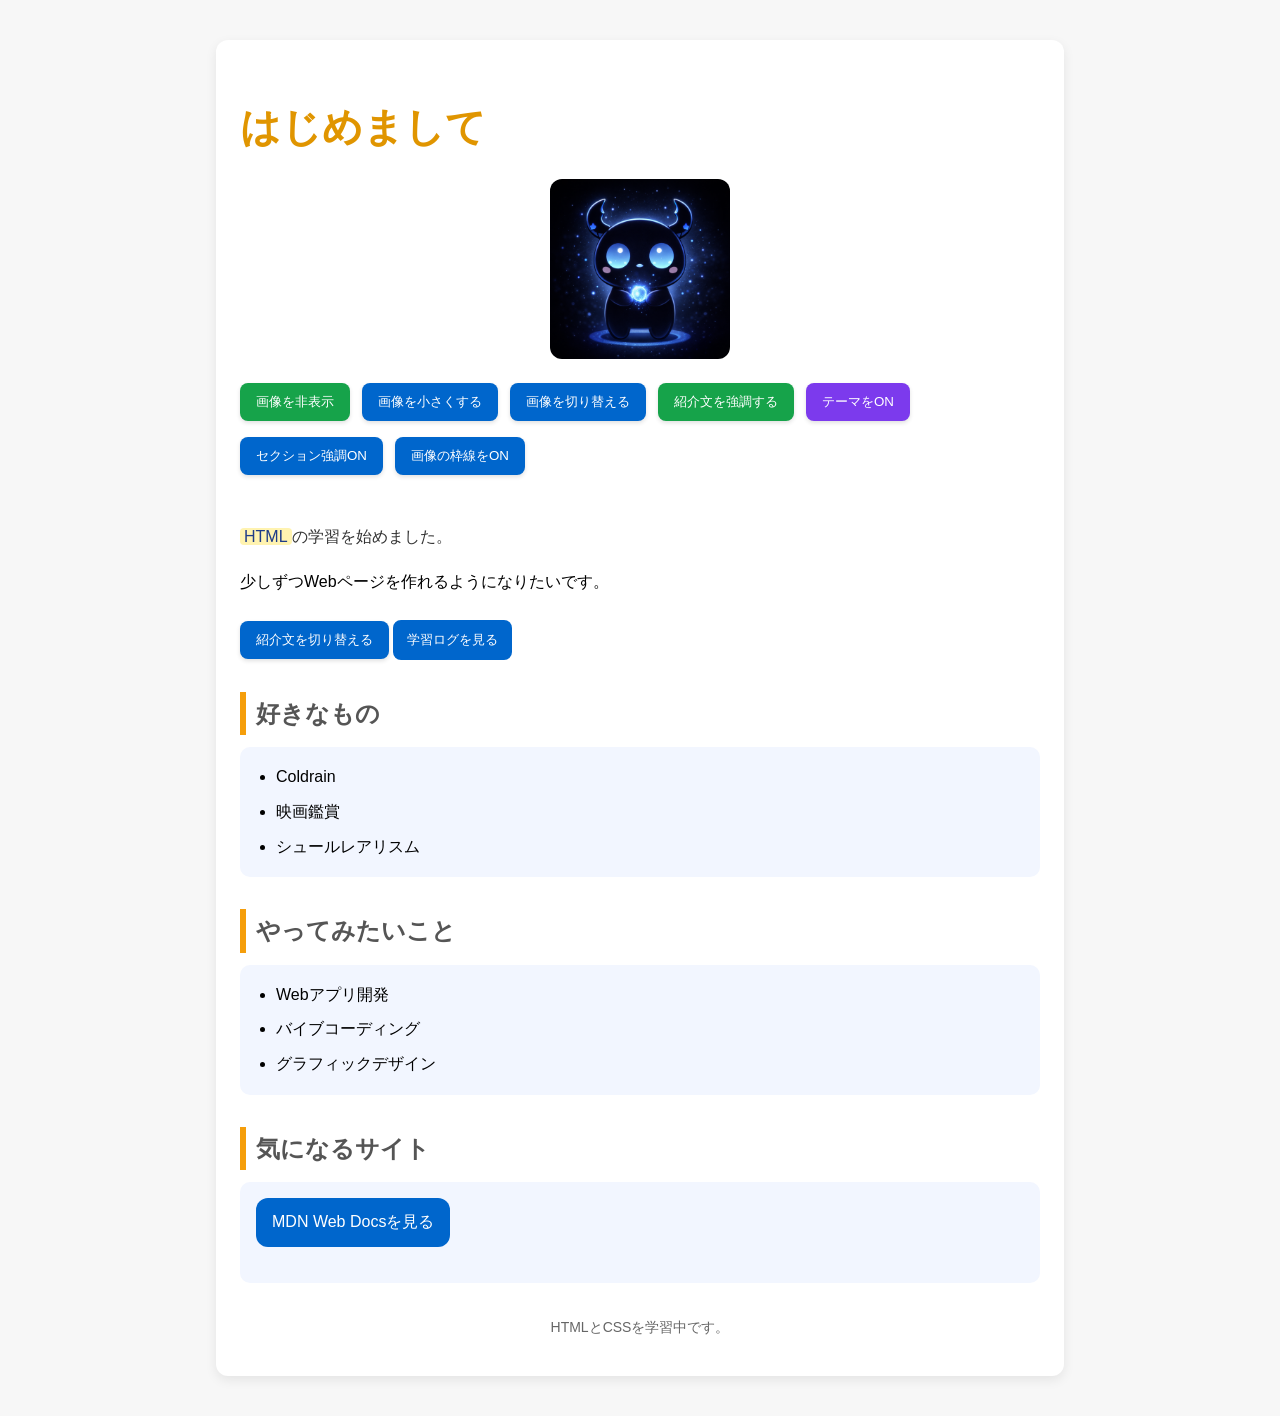
<file: index.html>
<!DOCTYPE html>
<html lang="ja">
<head>
  <meta charset="UTF-8" />
  <meta name="viewport" content="width=device-width, initial-scale=1.0" />
  <title>自己紹介ページ</title>
  <link rel="stylesheet" href="style.css" />
</head>
<body>
  <main class="card">
    <header>
       <!--ページのタイトル-->
      <h1 class="title">はじめまして</h1>
      <!--プロフィール画像-->
      <img class="profile-image" src="profile.png" alt="プロフィール画像" />
      <div class="button-group">
        <!--画像の表示・非表示ボタン-->
        <button id="toggle-image-button" class="action-button action-button-green">画像を非表示</button>
        <!--画像サイズ変更ボタン-->
        <button id="resize-image-button" class="action-button">画像を小さくする</button>
        <!--画像切り替えボタン-->
        <button id="change-image-button" class="action-button">画像を切り替える</button>
        <!--紹介文強調ボタン-->
        <button id="toggle-highlight-button" class="action-button action-button-green">紹介文を強調する</button>
        <!--テーマ切り替えボタン-->
        <button id="toggle-theme-button" class="action-button action-button-purple">テーマをON</button>
        <!--セクション強調ボタン-->
        <button id="toggle-box-style-button" class="action-button">セクション強調ON</button>
        <!--画像枠線の切り替えボタン-->
        <button id="toggle-image-frame-button" class="action-button">画像の枠線をON</button>
      </div>

      <!-- 自己紹介文 -->
      <div class="intro-area">
        <p class="highlight" id="intro-text"><span class="marker">HTML</span>の学習を始めました。</p>
        <p id="message">少しずつWebページを作れるようになりたいです。</p> 
        <button class="action-button message-button" id="change-button">紹介文を切り替える</button>
        
        <a class="buttonlink log-link" href="learning-log.html">学習ログを見る</a>
      </div>
    </header>
    
    <!--好きなもの-->
    <section>
      <h2 class="section-title">好きなもの</h2>
      <div class="section-box">
        <ul>
          <li>Coldrain</li>
          <li>映画鑑賞</li>
          <li>シュールレアリスム</li>
        </ul>
      </div>
    </section>
    <!--やってみたいこと-->
    <section>     
      <h2 class="section-title">やってみたいこと</h2>
      <div class="section-box">
        <ul>
          <li>Webアプリ開発</li>
          <li>バイブコーディング</li>
          <li>グラフィックデザイン</li>
        </ul>
      </div>
    </section>
    
    <!--リンク-->
    <section>     
      <h2 class="section-title">気になるサイト</h2>
        <div class="section-box">
         <p>
           <a class="buttonlink" href="https://developer.mozilla.org/ja/" target="_blank">MDN Web Docsを見る</a>
         </p>
        </div>
    </section>

    <footer>
      <p>HTMLとCSSを学習中です。</p>
    </footer>  
    <script src="script.js"></script>
  </main> 
</body>
</html>
</file>
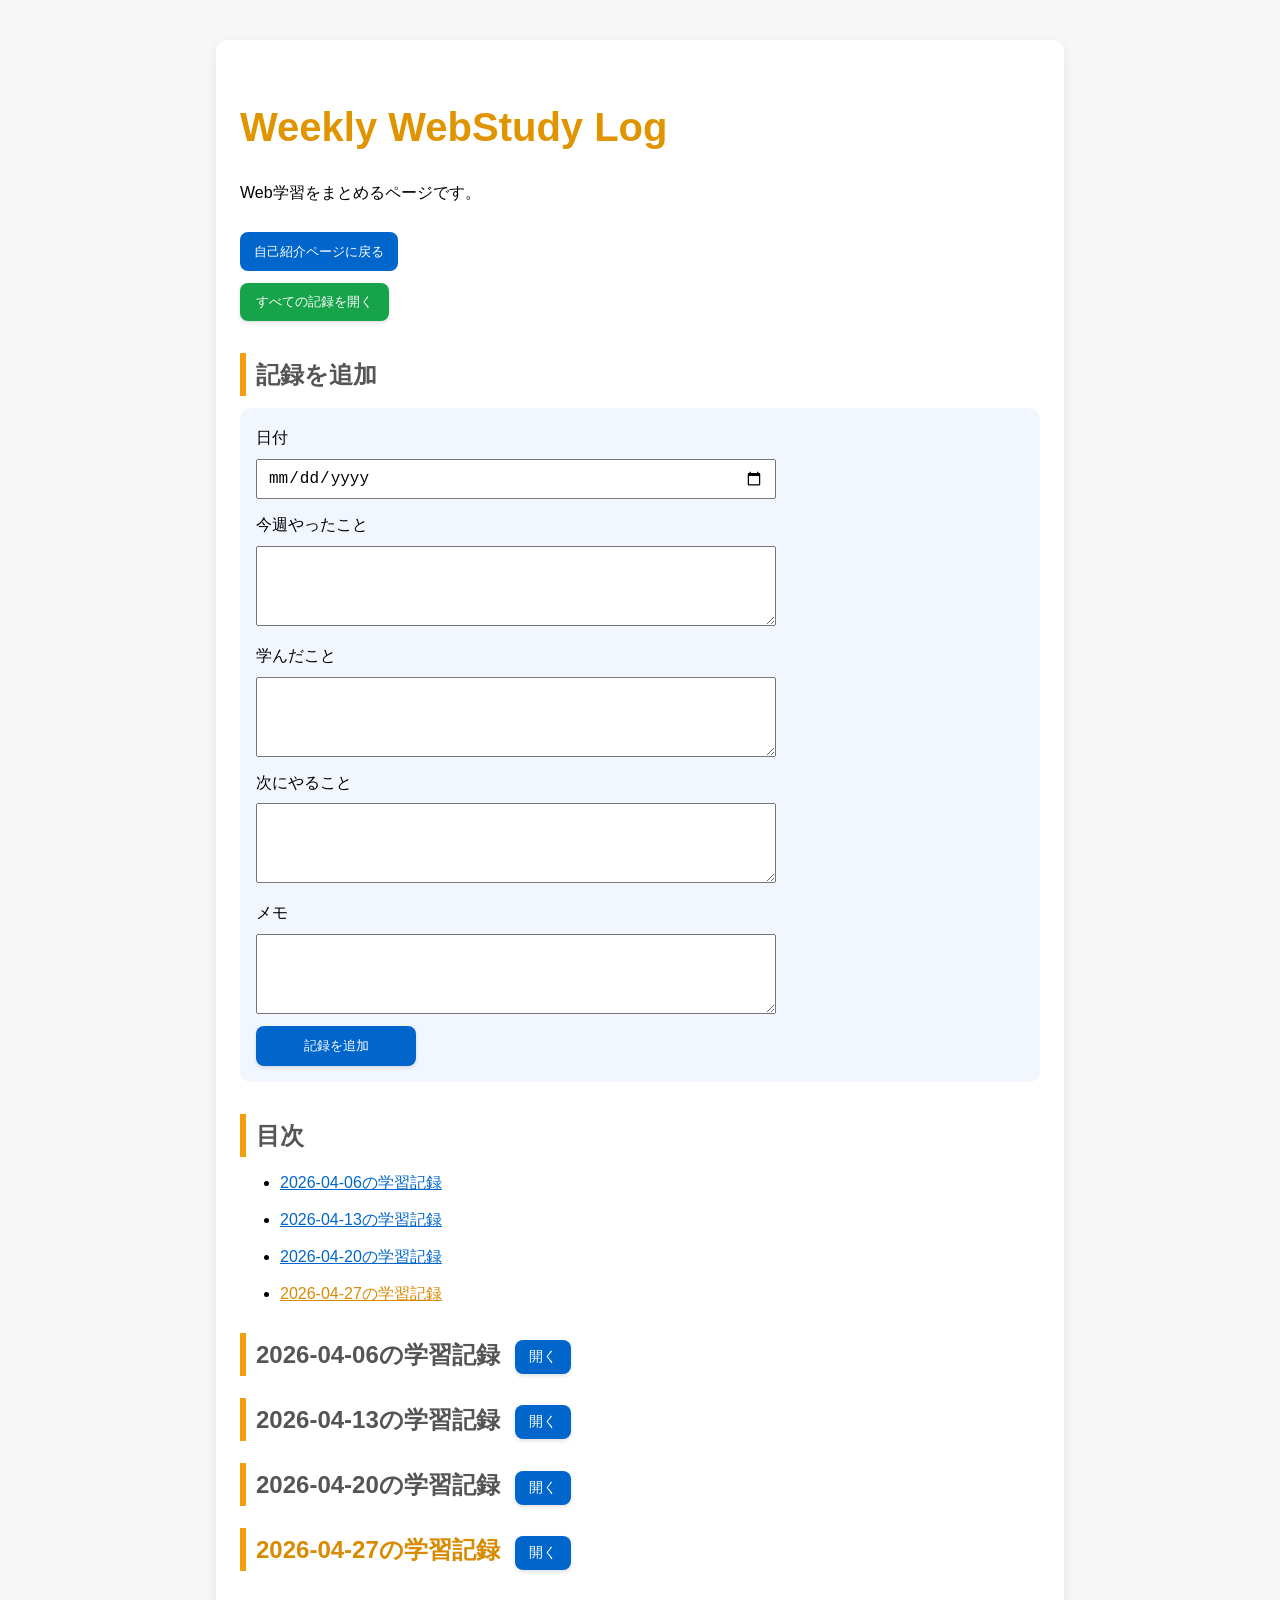
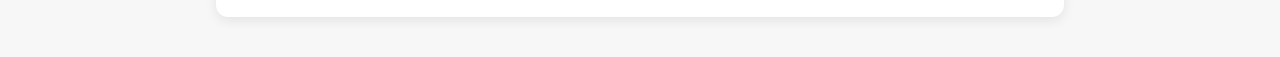
<file: learning-log.html>
<!DOCTYPE html>
<html lang="ja">
  <head>
    <meta charset="UTF-8" />
    <meta name="viewport" content="width=device-width,initial-scale=1.0" />
    <title>Weekly WebStudy Log</title>
    <link rel="stylesheet" href="style.css" />
  </head>
    <body class="learning-log-page">
      <main class="card">
        <header>
          <h1>Weekly WebStudy Log</h1>
          <p>Web学習をまとめるページです。</p>
          <a class="buttonlink log-link" href="index.html">自己紹介ページに戻る</a>

          <div class="log-controls">
            <button class="action-button action-button-green" id="toggle-all-button">すべての記録を開く</button>
          </div>
          
          <section class="log-form-section">
            <h2 class="section-title">記録を追加</h2>
            <div class="section-box">
              <div class="log-form">
                <div class="form-row">
                  <label class="form-field">
                    <span>日付</span>
                    <input type="date" id="log-date">
                  </label>
                  
                  <label class="form-field form-field-done">
                    <span>今週やったこと</span>
                    <textarea id="log-done"></textarea>
                  </label>
                </div>

                <div class="form-row">
                  <label class="form-field form-field-learned">
                    <span>学んだこと</span>
                    <textarea id="log-learned"></textarea>
                  </label>
                  
                  <label class="form-field form-field-next">
                    <span>次にやること</span>
                    <textarea id="log-next"></textarea>
                  </label>                  
                </div>

                <div class="form-row">
                  <label class="form-field form-field-memo">
                    <span>メモ</span>
                    <textarea id="log-memo"></textarea>
                  </label>

                  <button class="action-button add-log-button" id="add-log-button">記録を追加</button>
                </div>              
              </div>
            </div>
          </section>

          <section class="log-index">
            <h2 class="section-title">目次</h2>
            <div>
              <ul id="logIndexList">
              </ul>
            </div>
          </section>
        </header>
      </main>
      <script src="logs-data.js"></script>
      <script src="learning-log.js"></script>
    </body>
</html>
</file>
<file: style.css>
/*ページ全体の設定*/
  body {
    font-family: sans-serif;
    line-height: 1.8;
    margin: 0;
    padding: 40px 20px;
    background-color: #f7f7f7;    
    font-size: 16px;
  }
  
  /*メインタイトル*/
  h1 {
    color: #e09500;
    margin-bottom: 16px;
    font-size: 40px;
  }

  /*セクション見出し*/
  h2 {
    color: #444444;
    margin-top: 32px;
    margin-bottom: 10px;
    font-size: 24px;
    border-left: 6px solid #f59e0b;
    padding-left: 10px;
  }
  
  h3{
    color: #1f3c88;
    margin-top: 24px;
    margin-bottom: 10px;
    font-size: 20px;
  }

  /*段落*/
  p{
    margin-bottom: 12px;    
  }

  ul{
    margin: 0;
  }

  a {
    color: #0066cc;
  }

  header{
    margin-bottom: 24px;
  }

  footer{
    margin-top: 32px;
    font-size: 14px;
    color: #666;
    text-align: center;
  }

  /*全体を囲むカード*/
  .card{
    background-color: white;
    padding: 24px;
    border-radius: 12px;
    box-shadow: 0 4px 12px rgba(0,0,0,0.08);
    max-width: 800px;
    margin: 0 auto;
  }

  /*プロフィール画像*/
  .profile-image{
    width: 180px;
    border-radius: 12px;
    margin: 0 auto 24px;
    display: block;
  }

  /*画像を縮小*/
 .small-image{
    width: 120px;
  }

  /*画像を非表示*/
  .hidden{
    display: none;
  }
  
  /*画像の枠線*/
  .image-framed{
    border: 4px solid #60a5fa;
    box-shadow: 0 4px 12px rgba(96,165,250,0.3);
  }
  
  /*紹介文エリア*/
  .intro-area{    
    margin-top: 16px;
    padding-top: 8px;
  }
    /*紹介文*/
  #message{
    margin-bottom: 12px;
  }

  /*紹介文の文字色変更*/
  .message-changed{
    color: #1f3c88;
  }

  /*紹介文の強調*/
  .highlight-mode{
    color: #0b57d0;
    background-color: #e8f0fe;
    border: 2px solid #a8c7fa;
    padding:  8px 12px;
    border-radius: 8px;
  }

  /*文字のハイライト*/
  .highlight{
    color: #333333;
  }

  /*一部分だけのマーカー*/
  .marker{
    background-color: #fff3b0;
    color: #1f3c88;
    padding: 0 4px;
    border-radius: 4px;
  }

  /*紹介文切替ボタン*/
  .message-button{
    margin-top: 0;
  }

  /*セクション*/
  section{
    margin-top: 24px;
  }

  /*セクションタイトル*/
  .section-title{
    color: #555;
    margin-bottom: 12px;
  }

  /*セクションボックス*/
  .section-box{
    background-color: #f2f6ff;
    padding: 16px;
    border-radius: 10px;
    margin-bottom: 10px;
  }

  .section-box ul{
    margin: 0;
    padding-left: 20px;
  }

  .section-box li{
    margin-bottom: 6px;
  }

  .section-box li:last-child{
    margin-bottom: 0;
  }
  .section-box p{
    margin: 0;
  }

  /*ボックスの強調*/
  .box-emphasis{
    border: 2px solid #93c5fd;
    box-shadow: 0 4px 12px rgba(59, 130, 246, 0.2);
  }

  /*ボタンをまとめるグループ*/
  .button-group{
    display: flex;
    flex-wrap: wrap;
    justify-content: flex-start;
    align-items: center;
    row-gap: 16px;
    column-gap: 12px;
    margin: 20px 0 24px;
  }

  /*ボタンの基本デザイン*/
  .action-button{
    background-color: #0066cc;
    color: white;
    border: none;
    padding: 10px 16px;
    border-radius: 8px;
    cursor: pointer;
    margin: 0;
    transition: all 0.2s ease;
    box-shadow: 0 2px 4px rgba(0,0,0,0.12);
  }

  /*アクションボタンのマウスホバー*/
  .action-button:hover{
    background-color: #005bb0;
    transform: translateY(-2px);
    box-shadow: 0 6px 14px rgba(0, 0, 0, 0.2);
  }
  
  /*ボタンがクリックされた時*/
  .action-button:active{
    transform: translateY(1px);
  }

  /*緑のボタン*/
  .action-button-green{
    background-color: #16a34a;
  }
  
  .action-button-green:hover{
    background-color: #15803d;
  }
  
  /*紫のボタン*/
  .action-button-purple{
    background-color: #7c3aed;
  }

  .action-button-purple:hover{
    background-color: #6d28d9;
  }

  .active-button{
    background-color: #0b57d0;
    box-shadow: 0 0 0 3px #cfe2ff;
  }

    /*ボタン風リンク*/
  .buttonlink{
    display: inline-block;
    background-color: #0066cc;
    color: white;
    text-decoration: none;
    padding: 10px 16px;
    border-radius: 12px;
    margin-bottom: 20px;
  }
  
  /*リンクボタンのマウスホバー*/
  .buttonlink:hover{
    background-color: #004c99;
  }

  /*学習ログリンク*/
  .log-link{
    display: inline-block;
    margin-top: 12px;
    margin-bottom: 0;
    padding: 8px 14px;
    border-radius: 8px;
    font-size: 13px;  
  }

  /*学習ログリンクのマウスホバー*/
  .log-link:hover{
    background-color: #004c99;
    transform: translateY(-2px);
    box-shadow: 0 6px 14px rgba(0, 0, 0, 0.2);
  }

  /*ダークモード*/
  .dark-mode{
        background-color: #334155;
        color: #f8fafc;
    }

  .dark-mode h1,
  .dark-mode h2,
  .dark-mode p,
  .dark-mode li{
    color: #f8fafc;
  } 

  .dark-mode #intro-text,
  .dark-mode #message{
      color: #f5f7ff;
  }

  .dark-mode #message.message-changed{
    color: #f5f7ff;
  }  

  .dark-mode .highlight-mode{
    color: #f8fafc;
    background-color: #1e3a5f;
    border: 2px solid #60affa;
  }

  .dark-mode .section-box{
    background-color: #334155;
  }

  .dark-mode .buttonlink{
    background-color: #3b82f6;
  }

  .dark-mode footer p{
    color: #f8fafc;
  }

  /*学習ログのヘッダー*/
  .log-header{
    display: flex;
    align-items: center;
    gap: 15px;
    margin-bottom: 8px;
  }

    /*学習ログのセクション*/
  .log-entry{
    margin-top: 16px;
    margin-bottom: 16px;
  }

  .log-entry .section-title{
    margin-top: 0px;
    margin-bottom: 6px;
  }

  /*学習ログの目次設定*/
  .log-index a{
    font-size: 16px;
  }

  .log-index li{
    margin-bottom: 8px;
  }

  /*学習記録の開閉*/
  .log-controls{
    display: flex;
    gap: 12px;
    margin-top: 12px;
    flex-wrap: wrap;
  }

  .log-toggle-button{
    padding: 8px 14px;
    font-size: 14px;
  }

  /*最新記録のタイトル強調*/
  .latest-log .section-title{
    color: #d88a00;
   }

   /*最新記録の強調*/
  .latest-log .section-box{
    border: 2px solid #93c5fd;
  }

  /*最新目次を強調*/
  .latest-log-link{
    color: #d88a00;
  }

    /*スマホ表示の設定*/
  @media (max-width: 600px){
    body {
      padding: 20px 12px;
    }

    .card {
      padding: 20px 16px;
    }

    h1 {
      font-size: 32px;
      margin-top: 0;
      margin-bottom: 12px;
    }
    
    .profile-image{
      width: 160px;
      margin: 0 auto 20px;
    }

    .profile-image.small-image{
      width: 120px;
    }

    /*スマホではボタンを1列表示にする*/
    .button-group{
      flex-direction: column;
      align-items: stretch;
    }

    .button-group .action-button{
      width: 85%;
      margin-left: auto;
      margin-right: auto;      
    }
    
    /*紹介文のサイズ*/
    #intro-text,
    #message{
      font-size: 14px;
      line-height: 1.6;      
    }

    /**紹介文の下の余白*/
    #message{
     margin-bottom: 10px;
    }

    .message-button{
      padding: 8px 14px;
      font-size: 15px;
    }

    .intro-area{
      margin-top: 12px;
      padding-top: 4px;
    }

    /*最初のセクションを少し下げる*/
    section:first-of-type{
      margin-top: 32px;
    }

    /*学習ログの設定*/
    .learning-log-page h1{
      font-size: 28px;      
    }

    .learning-log-page .section-title{
      font-size: 18px;
    }

    .learning-log-page .log-toggle-button{
      padding: 6px 12px;
      font-size: 13px;
    }
    
    /*学習ログの入力フォーム*/
    .log-form {
      flex-direction: column;
      align-items: stretch;
    }

    .form-row {
      flex-direction: column;
      align-items: stretch;
    }
  
    .form-field {
      width: 100%;
      flex-direction: column;
      align-items: stretch;
    }

    .form-field input,
    .form-field textarea,
    .add-log-button{
      width: 100%;
      box-sizing: border-box;
    }
    
    .form-field-memo {
      width: 100%;
    }

    .form-field-memo textarea {    
      width: 100%;
      box-sizing: border-box;
    }
  }

  /* 学習記録追加フォーム */
  .log-form {
    display: flex;
    flex-direction: column;
    gap: 16px;
  }
  
  .form-row {
    display: flex;
    flex-direction: column;
    align-items: stretch;
    gap: 12px;
  }
  
  /* 入力項目 */
  .form-field {
    display: flex;
    flex-direction: column;
    align-items: flex-start;
    gap: 6px;
  }

  .form-field span {
    width: auto;
    flex-shrink: 0;
  }

  .form-field label,
  .form-field {
    font-size: 16px;
  }
  
  /* 日付入力欄 */
  .form-field input,
  .form-field textarea {
    width: 100%;
    max-width: 520px;
    height: 40px;
    padding: 6px 10px;
    font-size: 16px;
    box-sizing: border-box;
  }
  
  /* メモ入力欄 */
  .form-field-memo textarea,
  .form-field-done textarea,
  .form-field-learned textarea,
  .form-field-next textarea {    
    height: 80px;
    box-sizing: border-box;
  }

  /* 記録追加ボタン */
  .add-log-button {
    width: 160px;
    height: 40px;
    padding: 8px 16px;
  }
</file>
